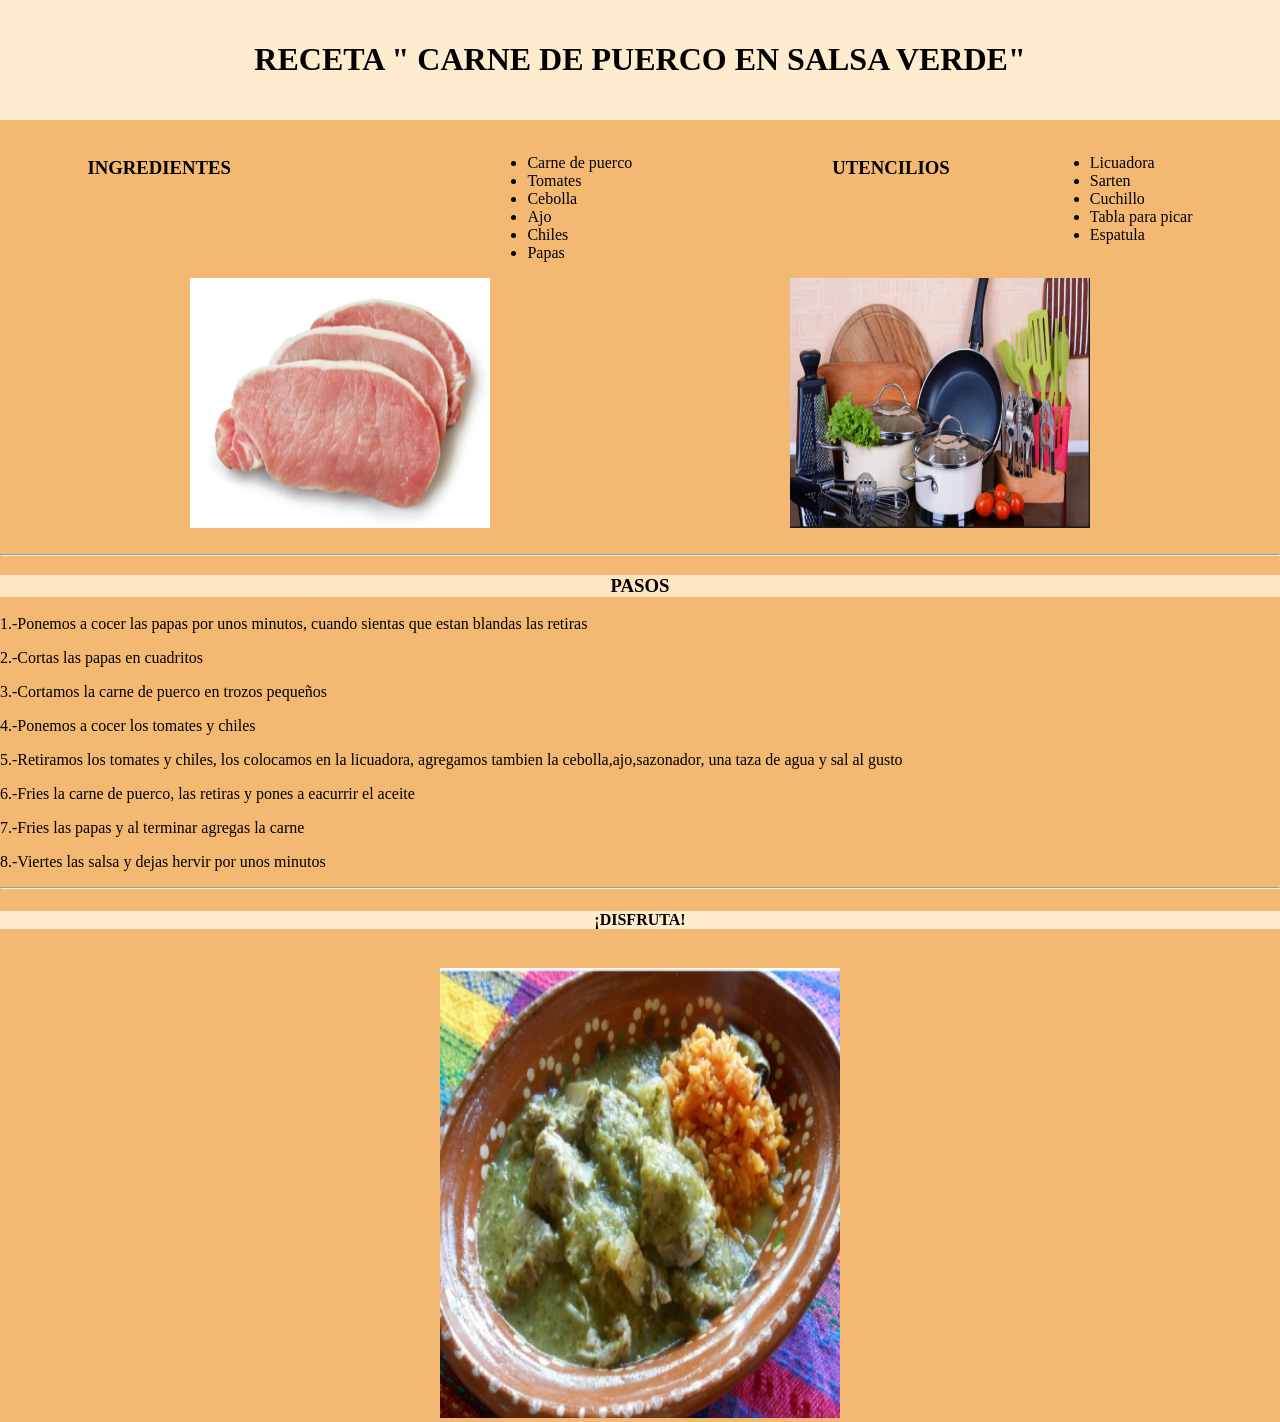
<file: Receta.html>
<!DOCTYPE html>
<html>
<head>
     <meta charset="UTF-8"
     <meta name="viewport" content = "width=device-width", initial-scale="1.0">
     <title>"RECETA 1.0"</title>
     <link rel="stylesheet" href="style1.css">
</head>
<body>
    <div class="contenedor">
    <header>
    <h1 class="header_titulo">RECETA " CARNE DE PUERCO EN SALSA VERDE"</h1>
    </header>
    <br>
    <div class="listado">
    <h3 class="ingredientes">INGREDIENTES</h3>
    <ul>
        <li>Carne de puerco</li>
        <li>Tomates</li>
        <li>Cebolla</li>
        <li>Ajo</li>
        <li>Chiles</li>
        <li>Papas</li>
    </ul>
    <br>
    <h3 class="utencilios">UTENCILIOS</h3>
   <ul>
    <li>Licuadora</li>
    <li>Sarten</li>
    <li>Cuchillo</li>
    <li>Tabla para picar</li>
    <li>Espatula</li> 
</ul>
</div> 
<div class="imagenes">
   <img src="Captura de pantalla 2026-04-28 152707.png" alt="Auto" width="300" height="250">
<img src="Utensilios.png" alt="Auto" width="300" height="250">
</div>
   <br>
   <hr>
   <h3 class="pasos">PASOS</h3>
   <p>1.-Ponemos a cocer las papas por unos minutos, cuando sientas que estan blandas las retiras</p>
   <p>2.-Cortas las papas en cuadritos</p>
   <p>3.-Cortamos la carne de puerco en trozos pequeños</p>
   <p>4.-Ponemos a cocer los tomates y chiles</p>
   <p>5.-Retiramos los tomates y chiles, los colocamos en la licuadora, agregamos tambien la cebolla,ajo,sazonador, una taza de agua y sal al gusto</p>
   <p>6.-Fries la carne de puerco, las retiras y pones a eacurrir el aceite</p>
   <p>7.-Fries las papas y al terminar agregas la carne</p>
   <p>8.-Viertes las salsa y dejas hervir por unos minutos</p>
   <hr>
   <h4 class="final">¡DISFRUTA!</h4>
   <br>
   <div class="final_imagen">
   <img src="carne_puerco.jpeg" alt="Auto" width="400" height="450">
   </div>
</div>
</body>
</html>
</file>
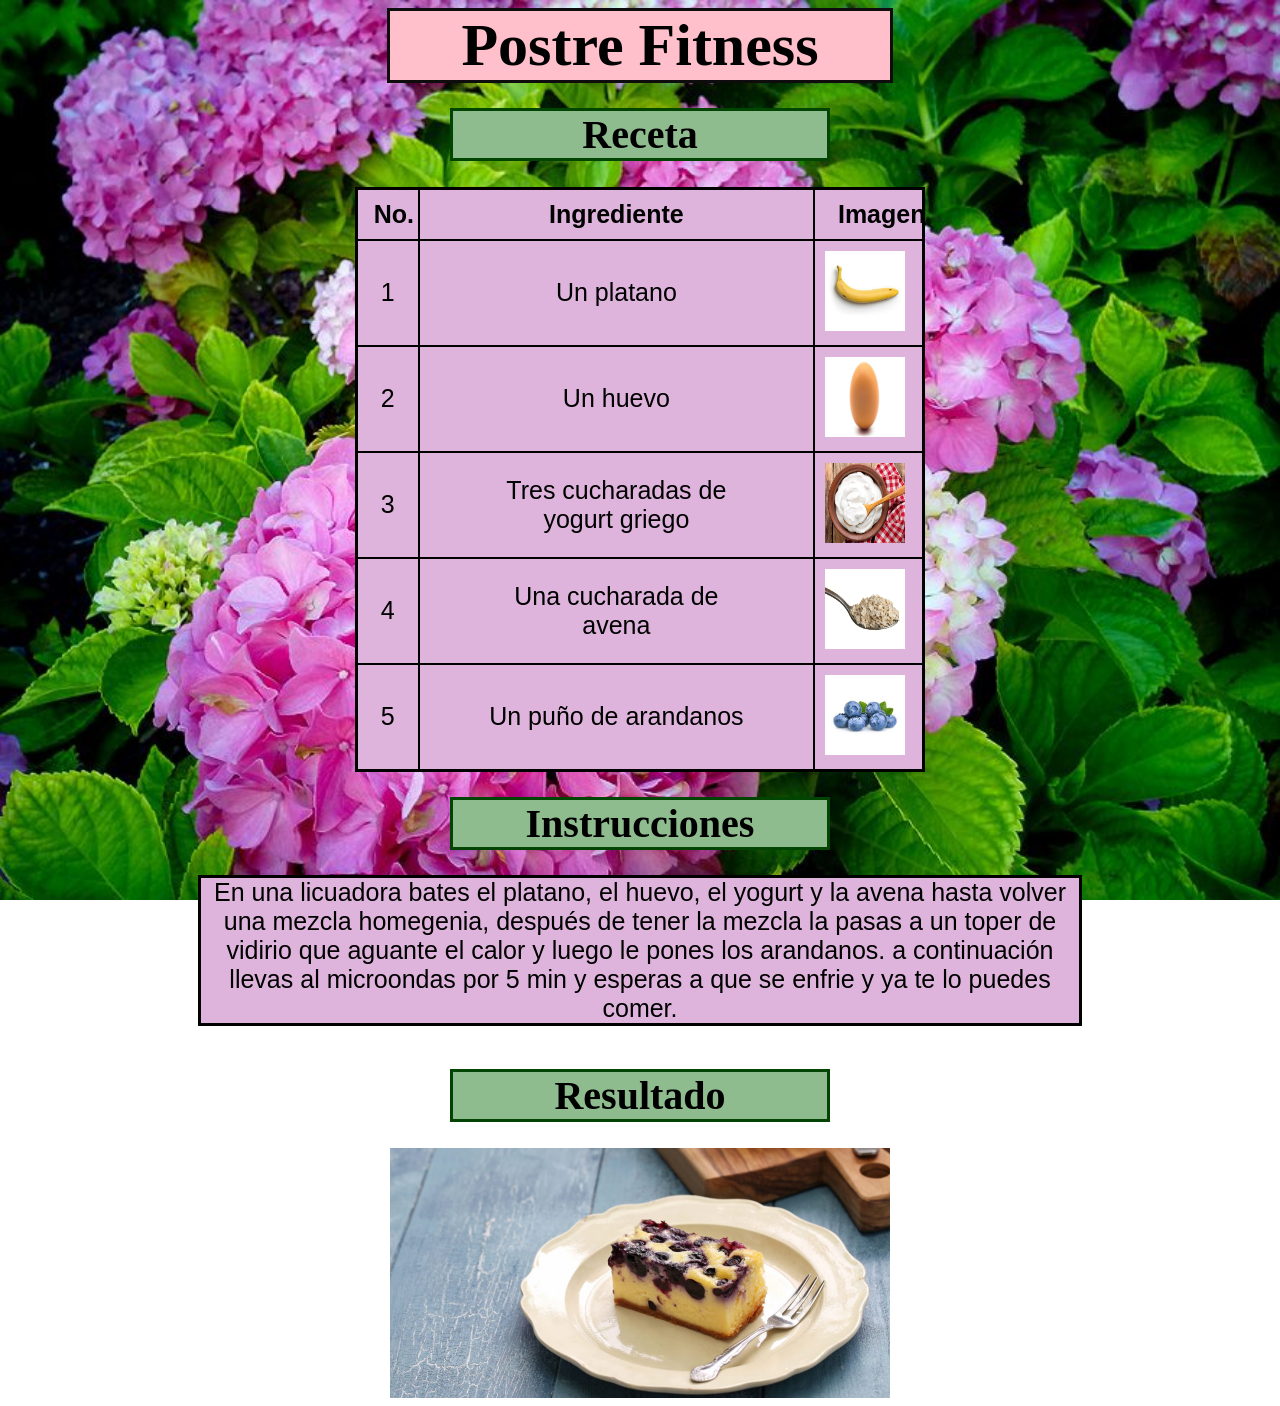
<file: recetaOscar/index_OscarSoto.html>
<!DOCTYPE html>
<html lang="en">
<head>
    <meta charset="UTF-8">
    <meta name="viewport" content="width=device-width, initial-scale=1.0">
  <link rel="stylesheet" href="styles.css">
    <title>Laboratorio html</title>
</head>
<body class="Ebody">
    <h1>Postre Fitness</h1>
    <h2>Receta</h2>
    <div>
       <table class="Cajas"> <!-- Tablas -->
        <tr><!-- Fila -->
            <th><p>No.</p></th><!-- Encabezado -->
            <th><p>Ingrediente</p></th><!-- Encabezado-->
            <th><p>Imagen</p></th>
        </tr><!-- Fila -->
        <tr><!-- Fila -->
            <td><p>1</p></td><!-- Celda -->
            <td><p>Un platano</p></td><!-- Celda -->
            <td>
                <img src="Platano.jpeg" alt="">
            </td>
        </tr><!-- Fila -->
        <tr>
            <td><p>2</p></td>
            <td><p>Un huevo</p></td>
            <td><img src="Huevo.webp" alt=""></td>
        </tr>
        <tr>
            <td><p>3</p></td>
            <td><p>Tres cucharadas de yogurt griego</p></td>
            <td> <img src="Yogurt.jpg" alt=""></td>
        </tr>
        </tr>
        <tr>
            <td><p>4</p></td>
            <td><p>Una cucharada de avena</p></td>
           <td> <img src="Avena.webp" alt=""></td>
        </tr>
        </tr>
        <tr>
            <td><p>5</p></td>
            <td><p>Un puño de arandanos</p></td>
            <td><img src="Arandanos.jpeg" alt=""></td>
        </tr>
    </table><!-- Tablas -->
    </div>
    <h2>Instrucciones</h2>
    <div>
    <p class="Cajas">En una licuadora bates el platano, el huevo, el yogurt y la avena hasta volver una mezcla homegenia, después de tener la mezcla la pasas a un toper de vidirio que aguante el calor y luego le pones los arandanos. a continuación llevas al microondas por 5 min y esperas a que se enfrie y ya te lo puedes comer.</p>
    </div>
    <br>
    <h2>Resultado</h2>
    <div><img src="cheescake.avif" style="width: 500px;" alt=""></div>
    
    

</body>
</html>
</file>
<file: style1.css>
body{
    margin: 0; /*? elimina ek espacio por defecto*/
    front-family: Arial,Helvetica,sans-serif;
}
header{
    background-color: blanchedalmond;
    padding: 20px;
}
.header_titulo{
    display: block;
    width: 100%;
    text-align: center;
}
.listado{
    display: flex;
    justify-content: center; /* centra ambas listas */
    gap: 100px;              /* espacio entre ellas */
}

.ingredientes, .utensilios{
    width: 300px;
}
.imagenes{
    display: flex;
    justify-content: center; /* centra ambas listas */
    gap: 300px;              /* espacio entre ellas */
}
.pasos{
    display: block;
    width: 100%;
    text-align: center;
    background-color: bisque;
}
.final{
    display: block;
    width: 100%;
    text-align: center;
    color: black;
    background-color: blanchedalmond;
}
.final_imagen{
    text-align: center;
}
.contenedor{
    background-color: rgb(243, 185, 115);
}
</file>
<file: recetaOscar/styles.css>
.Ebody{
    background-image:url("Fondo3.jpg");
    background-size: cover;    
    background-attachment: fixed;        
}

th, td {
  border: 2px solid rgb(0, 0, 0); /* Borde interno */
  padding: 10px; /* Espaciado interno */
  img{
    width: 80px;
    height: 80px;
  }
} 

.Cajas{
    border: 3px solid black; 
    background-color: rgb(222, 180, 220); 
    border-collapse: collapse; 
  
}

h1{
    border: 3px solid rgb(14, 12, 12);
    background-color: pink;
    margin: 0% 30%;
    text-align: center;
    font-size: 60px;
}

h2{
    border: 3px solid rgb(2, 69, 2);
    background-color: darkseagreen;
    margin: 2% 35%;
    text-align: center;
    font-size: 40px;
}


p{
    font-family: Verdana, Geneva, Tahoma, sans-serif;
    text-align: center;
    font-size: 25px;
    margin: 0% 15%;
}

div{
    display: flex;
    justify-content: center;
}
</file>
